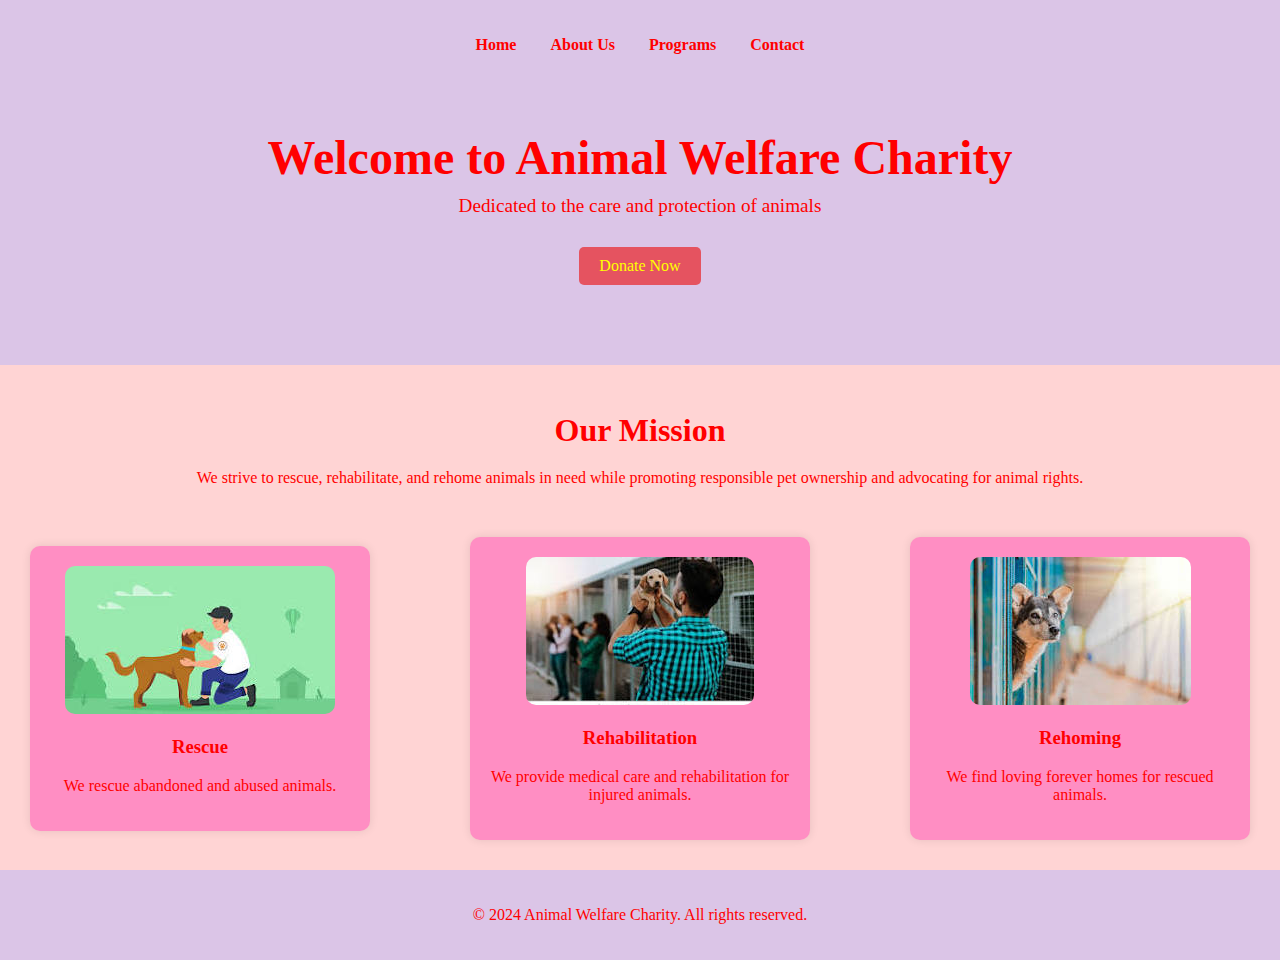
<file: index.html>
<!DOCTYPE html>
<html lang="en">
<head>
    <meta charset="UTF-8">
    <meta name="viewport" content="width=device-width, initial-scale=1.0">
    <title>Animal Welfare Charity</title>
    <link rel="stylesheet" href="styles.css">
</head>
<body>
    <header>
        <nav>
            <ul>
                <li><a href="index.html">Home</a></li>
                <li><a href="about.html">About Us</a></li>
                <li><a href="programs.html">Programs</a></li>
                <li><a href="contact.html">Contact</a></li>
            </ul>
        </nav>
        <div class="header-content">
            <h1>Welcome to Animal Welfare Charity</h1>
            <p>Dedicated to the care and protection of animals</p>
            <a href="./contact.html" class="btn">Donate Now</a>
        </div>
    </header>
    <main>
        <section class="intro">
            <h2>Our Mission</h2>
            <p>We strive to rescue, rehabilitate, and rehome animals in need while promoting responsible pet ownership and advocating for animal rights.</p>
        </section>
        <section class="features">
            <div class="feature">
                <img src="images/feature1.jpeg" alt="Rescue">
                <h3>Rescue</h3>
                <p>We rescue abandoned and abused animals.</p>
            </div>
            <div class="feature">
                <img src="images/feature2.jpeg" alt="Rehabilitation">
                <h3>Rehabilitation</h3>
                <p>We provide medical care and rehabilitation for injured animals.</p>
            </div>
            <div class="feature">
                <img src="images/feature3.jpeg" alt="Rehoming">
                <h3>Rehoming</h3>
                <p>We find loving forever homes for rescued animals.</p>
            </div>
        </section>
    </main>
    <footer>
        <p>&copy; 2024 Animal Welfare Charity. All rights reserved.</p>
    </footer>
</body>
</html>
</file>
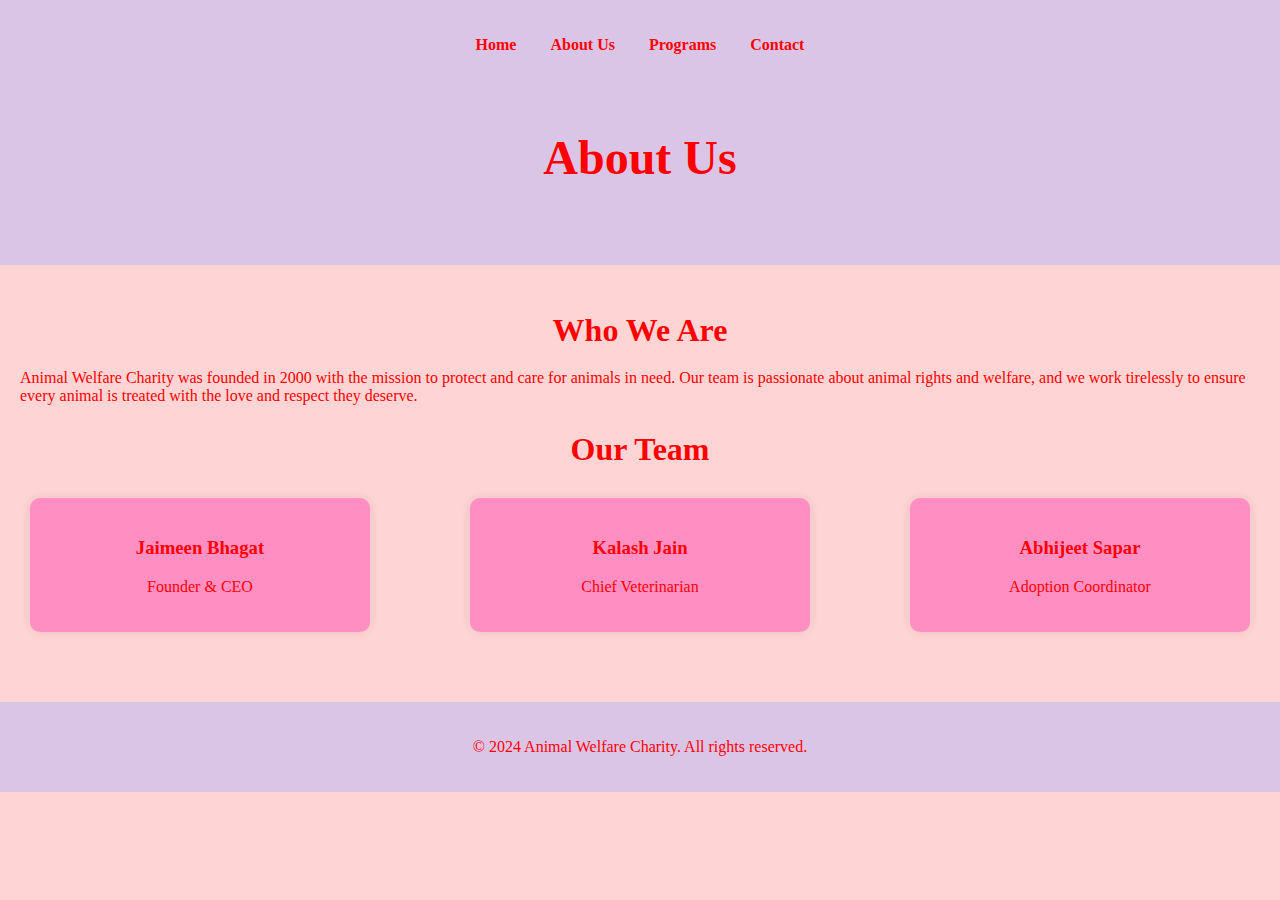
<file: about.html>
<!DOCTYPE html>
<html lang="en">
<head>
    <meta charset="UTF-8">
    <meta name="viewport" content="width=device-width, initial-scale=1.0">
    <title>About Us - Animal Welfare Charity</title>
    <link rel="stylesheet" href="styles.css">
</head>
<body>
    <header>
        <nav>
            <ul>
                <li><a href="index.html">Home</a></li>
                <li><a href="about.html">About Us</a></li>
                <li><a href="programs.html">Programs</a></li>
                <li><a href="contact.html">Contact</a></li>
            </ul>
        </nav>
        <div class="header-content">
            <h1>About Us</h1>
        </div>
    </header>
    <main>
        <h2>Who We Are</h2>
        <p>Animal Welfare Charity was founded in 2000 with the mission to protect and care for animals in need. Our team is passionate about animal rights and welfare, and we work tirelessly to ensure every animal is treated with the love and respect they deserve.</p>
        <h2>Our Team</h2>
        <section class="team">
            <div class="team-member">
                <h3>Jaimeen Bhagat</h3>
                <p>Founder & CEO</p>
            </div>
            <div class="team-member">
                <h3>Kalash Jain</h3>
                <p>Chief Veterinarian</p>
            </div>
            <div class="team-member">
                <h3>Abhijeet Sapar</h3>
                <p>Adoption Coordinator</p>
            </div>
        </section>
    </main>
    <footer>
        <p>&copy; 2024 Animal Welfare Charity. All rights reserved.</p>
    </footer>
</body>
</html>
</file>
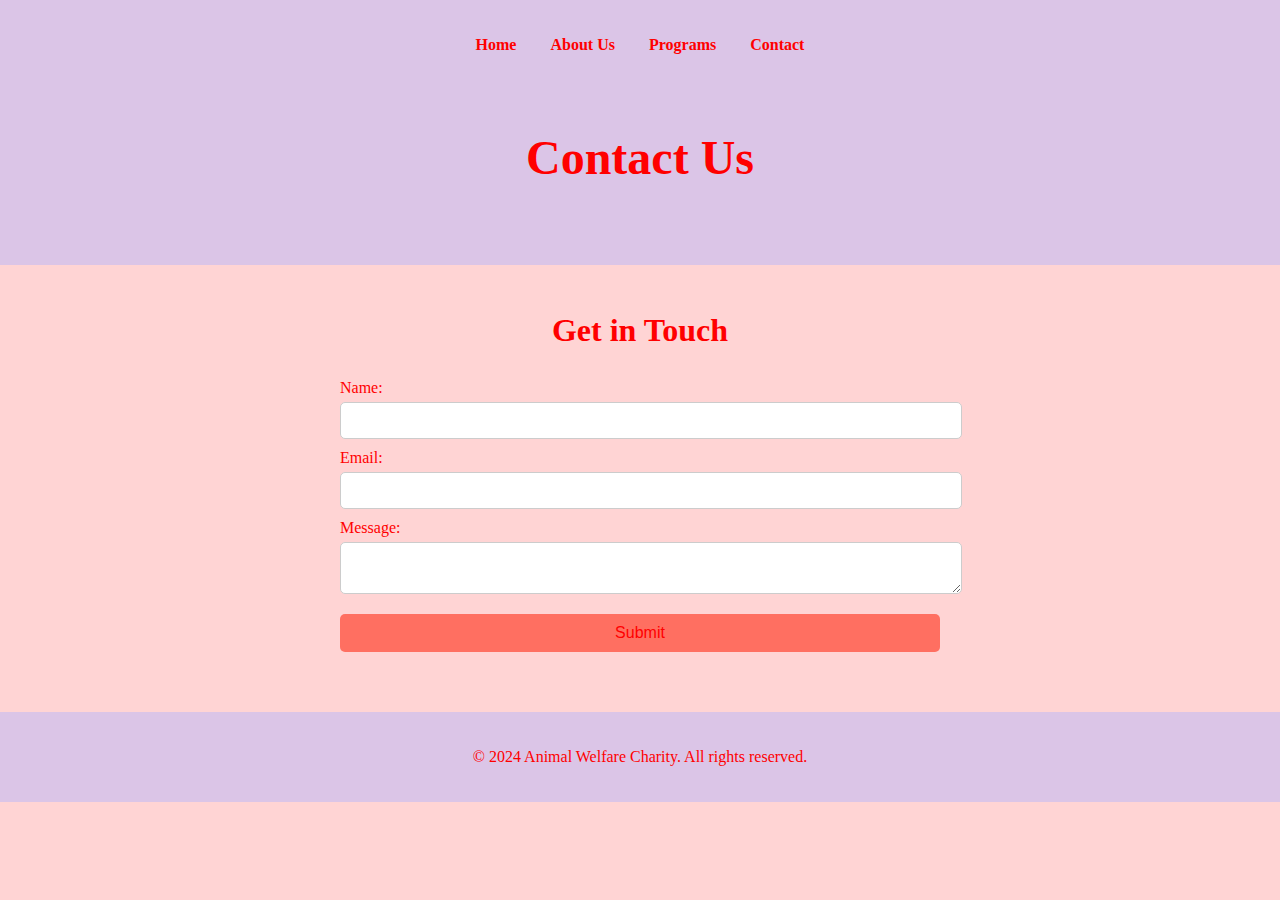
<file: contact.html>
<!DOCTYPE html>
<html lang="en">
<head>
    <meta charset="UTF-8">
    <meta name="viewport" content="width=device-width, initial-scale=1.0">
    <title>Contact Us - Animal Welfare Charity</title>
    <link rel="stylesheet" href="styles.css">
    <script src="scripts.js"></script>
</head>
<body>
    <header>
        <nav>
            <ul>
                <li><a href="index.html">Home</a></li>
                <li><a href="about.html">About Us</a></li>
                <li><a href="programs.html">Programs</a></li>
                <li><a href="contact.html">Contact</a></li>
            </ul>
        </nav>
        <div class="header-content">
            <h1>Contact Us</h1>
        </div>
    </header>
    <main>
        <section class="contact">
            <h2>Get in Touch</h2>
            <form action="submit_form.php" method="dialog">
                <label for="name">Name:</label>
                <input type="text" id="name" name="name" required>
                
                <label for="email">Email:</label>
                <input type="email" id="email" name="email" required>
                
                <label for="message">Message:</label>
                <textarea id="message" name="message" required></textarea>
                
                <button type="submit">Submit</button>
            </form>
        </section>
    </main>
    <footer>
        <p>&copy; 2024 Animal Welfare Charity. All rights reserved.</p>
    </footer>
</body>
</html>
</file>
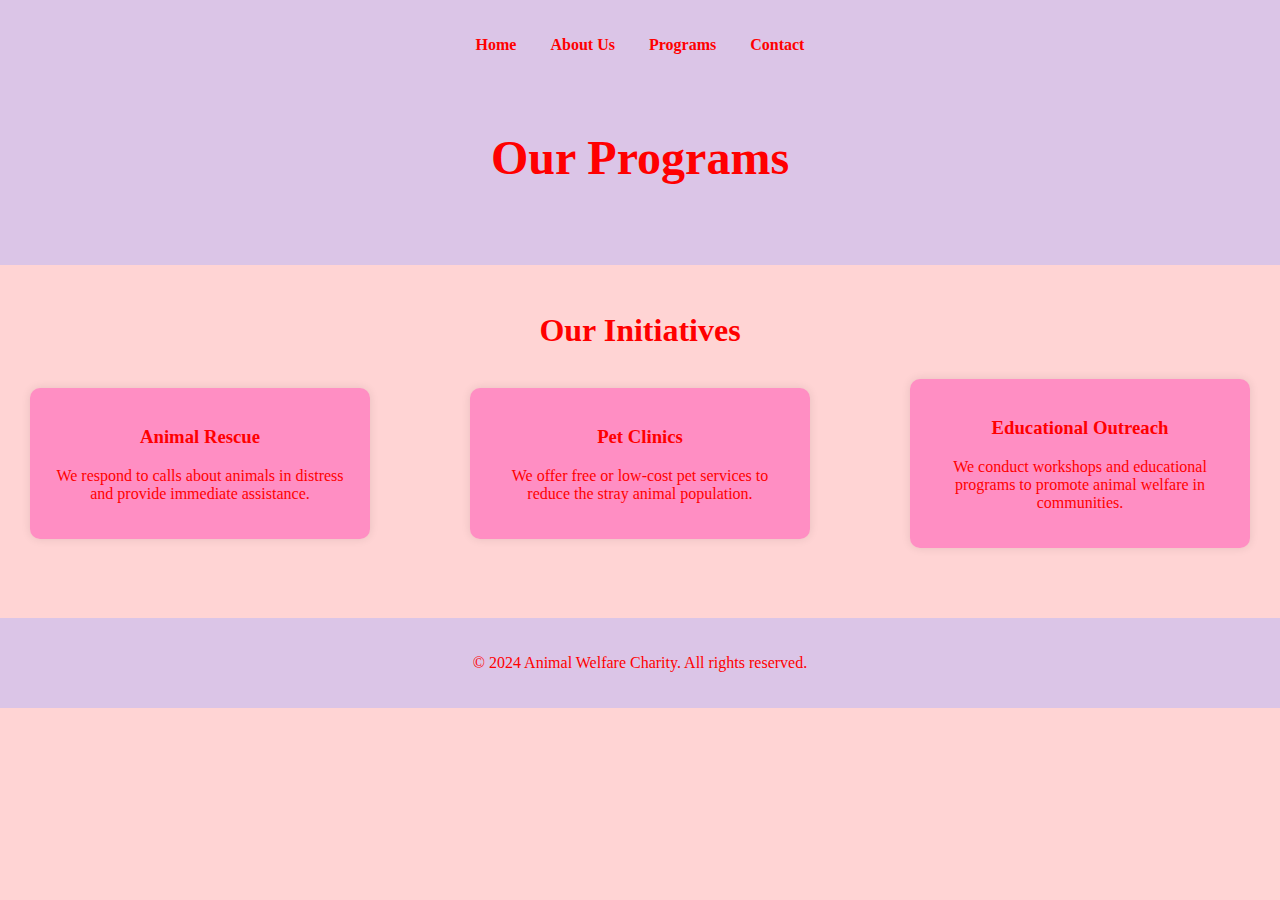
<file: programs.html>
<!DOCTYPE html>
<html lang="en">
<head>
    <meta charset="UTF-8">
    <meta name="viewport" content="width=device-width, initial-scale=1.0">
    <title>Programs - Animal Welfare Charity</title>
    <link rel="stylesheet" href="styles.css">
</head>
<body>
    <header>
        <nav>
            <ul>
                <li><a href="index.html">Home</a></li>
                <li><a href="about.html">About Us</a></li>
                <li><a href="programs.html">Programs</a></li>
                <li><a href="contact.html">Contact</a></li>
            </ul>
        </nav>
        <div class="header-content">
            <h1>Our Programs</h1>
        </div>
    </header>
    <main>
        <h2>Our Initiatives</h2>
        <section class="programs">
            <div class="program">
                <h3>Animal Rescue</h3>
                <p>We respond to calls about animals in distress and provide immediate assistance.</p>
            </div>
            <div class="program">
                <h3>Pet Clinics</h3>
                <p>We offer free or low-cost pet services to reduce the stray animal population.</p>
            </div>
            <div class="program">
                <h3>Educational Outreach</h3>
                <p>We conduct workshops and educational programs to promote animal welfare in communities.</p>
            </div>
        </section>
    </main>
    <footer>
        <p>&copy; 2024 Animal Welfare Charity. All rights reserved.</p>
    </footer>
</body>
</html>
</file>
<file: styles.css>
body {
    margin: 0;
    font-family: 'Times New Roman', Times, serif;
    background-color: #ffcdcddb;
    color: #ff0000;
}

header {
    background-color: #adb3ff71;
    color: rgb(255, 0, 0);
    padding: 20px 0;
    text-align: center;
    position: relative;
}

nav ul {
    list-style: none;
    padding: 0;
}

nav ul li {
    display: inline;
    margin: 0 15px;
}

nav ul li a {
    color: rgb(255, 0, 0);
    text-decoration: none;
    font-weight: bold;
}

nav ul li a:hover{
    color: #000000;
}

.header-content {
    padding: 60px 20px;
}

.header-content h1 {
    font-size: 3em;
    margin: 0;
}

.header-content p {
    font-size: 1.2em;
    margin: 10px 0;
}

.btn {
    background: #eb0b0b9d;
    color: rgb(255, 255, 0);
    padding: 10px 20px;
    border: none;
    border-radius: 5px;
    text-decoration: none;
    font-size: 1em;
    display: inline-block;
    margin-top: 20px;
}

.btn:hover {
    background: #ffff00;
    color: #ff0000;
}

main {
    padding: 20px;
}

.intro, .about, .team, .programs, .contact {
    margin-bottom: 40px;
}

h2 {
    color: #ff0000;
    font-size: 2em;
    margin-bottom: 20px;
    font-weight: bold;  
}

.features, .team, .programs {
    display: flex;
    justify-content: space-between;
    flex-wrap: wrap;
    align-items: center;
}

h2{
    justify-content: center;
    align-items: center;
    display: flex;

}



section p{
    justify-content: center;
    align-items: center;
    display: flex;
}

.feature, .team-member, .program {
    background: rgba(255, 67, 177, 0.484);
    border-radius: 10px;
    padding: 20px;
    margin: 10px;
    box-shadow: 0 0 10px rgba(0, 0, 0, 0.1);
    text-align: center;
    flex: 1;
    max-width: 300px;
}

.feature img{
    max-width: 100%;
    border-radius: 10px;
}

footer {
    background: #adb3ff71;
    color: rgb(255, 0, 0);
    text-align: center;
    padding: 20px 0;
    position: relative;
    bottom: 0;
    width: 100%;
}

form {
    display: flex;
    flex-direction: column;
    max-width: 600px;
    margin: 0 auto;
}

label {
    margin-top: 10px;
}

input, textarea {
    padding: 10px;
    margin-top: 5px;
    border-radius: 5px;
    border: 1px solid #ccc;
    width: 100%;
}

button {
    margin-top: 20px;
    padding: 10px;
    border: none;
    background: #ff6f61;
    color: rgb(255, 0, 0);
    border-radius: 5px;
    font-size: 1em;
    cursor: pointer;
}

button:hover {
    background: #5560ffd3;
    color: #ff0090;
}
</file>
